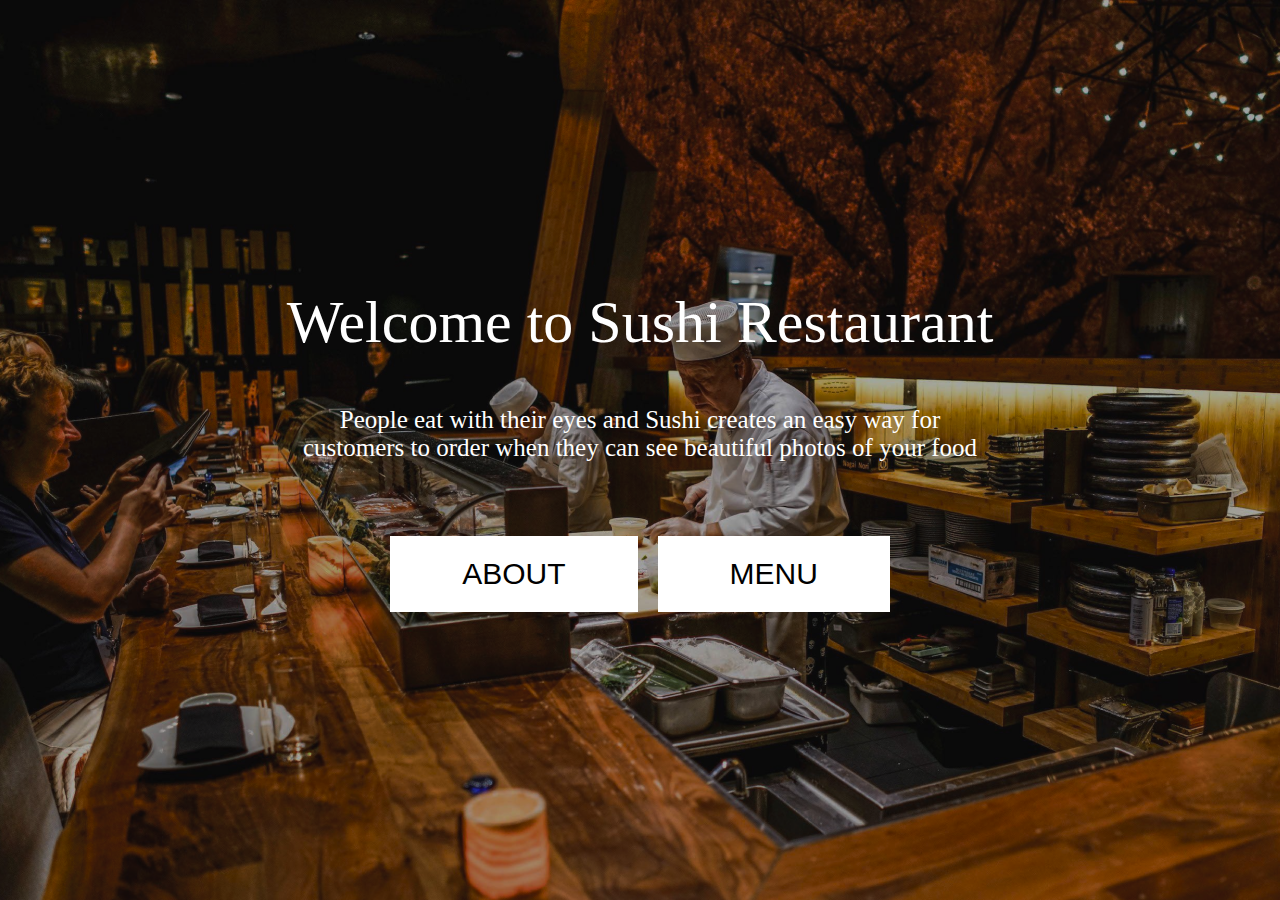
<file: index.html>
<!DOCTYPE html>
<html lang="en">
<head>
    <meta charset="UTF-8">
    <meta name="viewport" content="width=device-width, initial-scale=1.0">
    <title>Sushi</title>
    <link rel="stylesheet" href="landingPage.css" />
</head>
<body>
    <div class="landing">
        <!-- <img class="landing-image" src="images/restaurant.png" alt="landing-image"> -->
        <div class="landing-text">
            <p class="landing-text-heading">Welcome to Sushi Restaurant</p>
            <p class="landing-text-desc">People eat with their eyes and Sushi creates an easy way for</p>
            <p class="text-desc">customers to order when they can see beautiful photos of your food</p>
            <div class="landing-btns">
                <button>ABOUT</button>
                <button onclick="handleMenu()">MENU</button>
            </div>
        </div>
    </div>
    <script src="landingPage.js"></script>
</body>
</html>
</file>
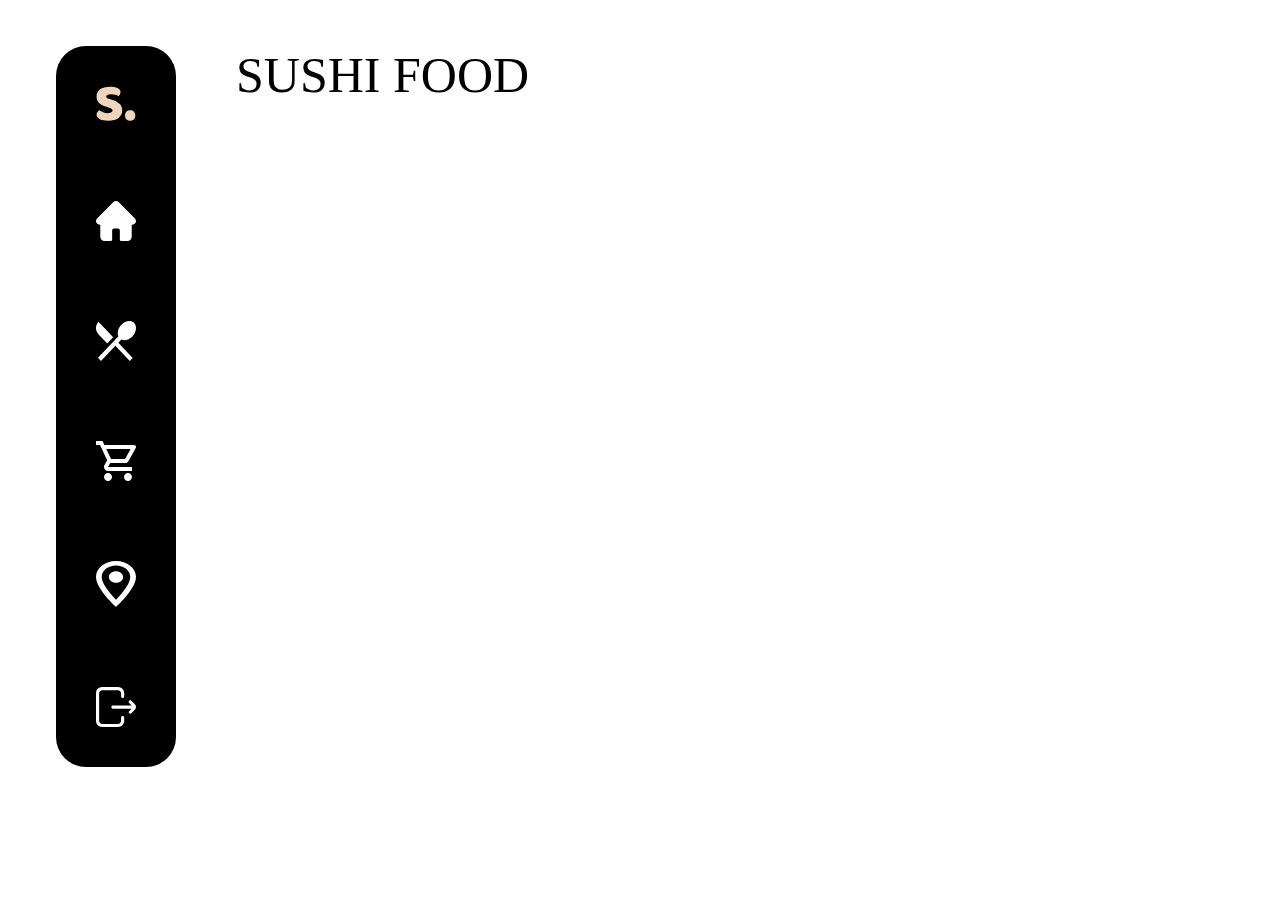
<file: menu.html>
<!DOCTYPE html>
<html lang="en">
<head>
    <meta charset="UTF-8">
    <meta name="viewport" content="width=device-width, initial-scale=1.0">
    <title>Document</title>
    <link rel="stylesheet" href="menu.css" />
</head>
<body>
    <!-- <h1>welcome to menu page</h1> -->
     <div class="menu-page">
        <div class="menu">
            <img src="/icons/logo.svg" alt="menu-icons" onclick="homeHandle()" />
            <img src="/icons/home.svg" alt="menu-icons" onclick="homeHandle()" />
            <img src="/icons/menu.svg" alt="menu-icons" />
            <img src="/icons/cart.svg" alt="menu-icons" onclick="cartHandle()" />
            <img src="/icons/location.svg" alt="menu-icons" />
            <img src="/icons/exit.svg" alt="menu-icons" />
        </div>
        <div class="menu-container">
            <p style="font-size: 50px;margin: 0;">SUSHI FOOD</p>
            <div class="menu-card-container">

            </div>
        </div>
     </div>
</body>
</html>
</file>
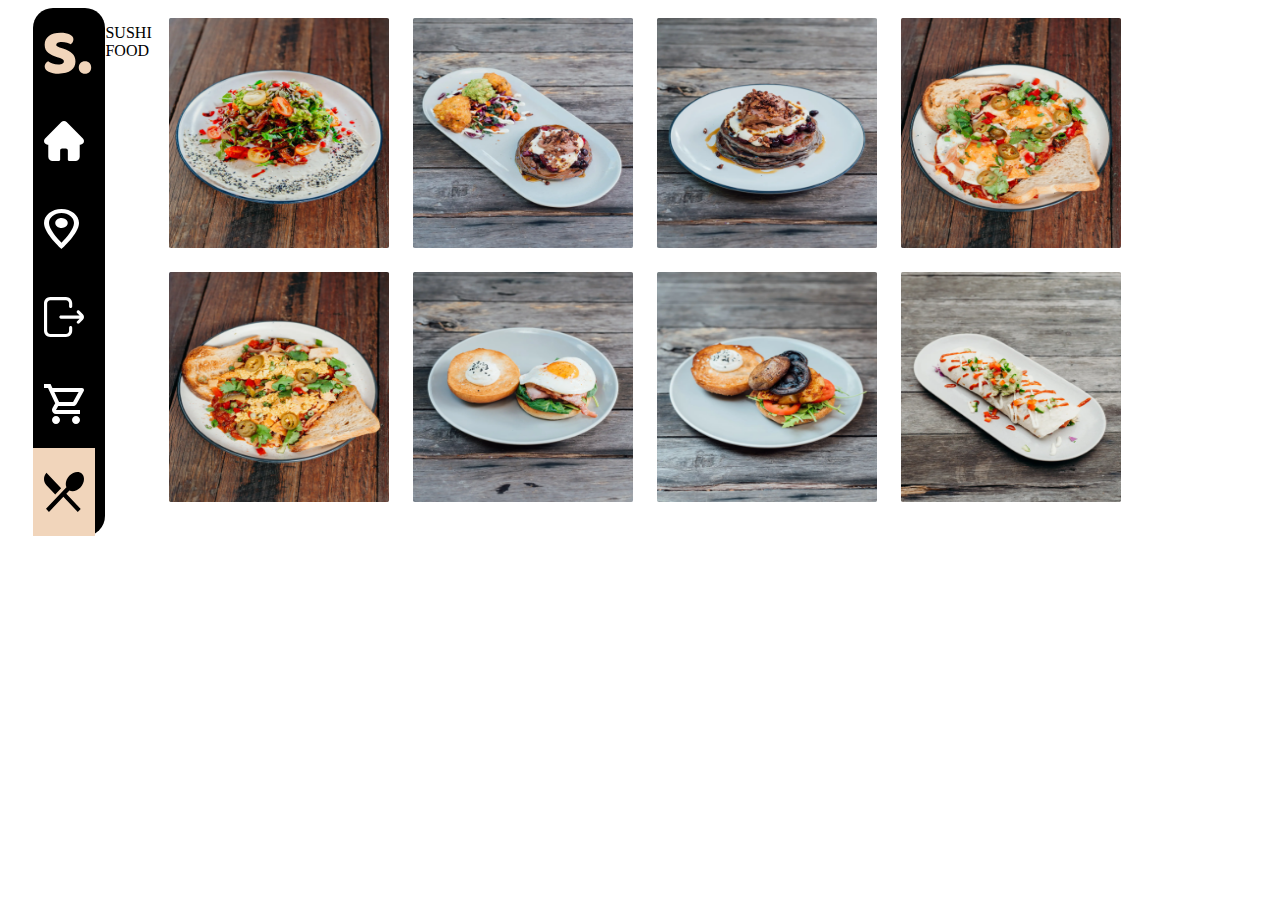
<file: testing/menu.html>
<!DOCTYPE html>
<html lang="en">
<head>
    <meta charset="UTF-8">
    <meta name="viewport" content="width=device-width, initial-scale=1.0">
    <title>Document</title>
    <link rel="stylesheet" href="landingpage.css">
</head>
<body>
    <div class="container">
        <div class="left_cart_menu">
            <img src="images/S..svg" alt="alternate svg" class="left_cart_menu_svg">
            <img src="images/Vector.svg" alt="alternate svg" class="left_cart_menu_svg">
            <img src="images/place_24px.svg" alt="alternate svg" class="left_cart_menu_svg">
            <img src="images/Group7.svg" alt="alternate svg" class="left_cart_menu_svg">
            <img src="images/shopping_cart_24px.svg" alt="alternate svg" class="left_cart_menu_svg">
            <img src="images/restaurant_menu_24px.svg" alt="alternate svg" class="left_cart_menu_svg menu">
            </div>
            <p class="menu_title">SUSHI FOOD</p>
            <div class="food_image">
                <img src="images/Rectangle 9.png" alt="food_image">
                <img src="images/Rectangle 10.png" alt="food_image">
                <img src="images/Rectangle 11.png" alt="food_image">
                <img src="images/Rectangle 12.png" alt="food_image">
                <img src="images/Rectangle 13.png" alt="food_image">
                <img src="images/Rectangle 14.png" alt="food_image">
                <img src="images/Rectangle 15.png" alt="food_image">
                <img src="images/Rectangle 16.png" alt="food_image">
            </div>
    </div>
    
</body>
</html>
</file>
<file: landingPage.css>
body{
    margin: 0;
}
.landing{
    width: 100%;
    height: 100vh;
    display: flex;
    flex-direction: column;
    justify-content: center;
    align-items:center;
    text-align:center;
    background : url("images/restaurant.png");
}

.landing-text p {
    margin: 0;
}
.landing-text-heading {
    font-size: 60px;
    color: #fff;
}
.landing-text-desc {
    color: #fff;
    font-size: 25px;
    padding-top: 49px;
}
.text-desc {
    color: #fff;
    font-size: 25px;
}
.landing-btns {
    display: flex;
    justify-content: center;
    gap: 20px;
    margin-top: 74px;
}

button {
    background-color: #fff;
    border: none;
    padding: 21px 72px;
    font-size: 30px;
    cursor: pointer;
}
</file>
<file: menu.css>
body {
    margin: 0;
}
.menu-page {
    padding: 46px 56px;
    display: flex;
    gap: 60px;
}
.menu {
    background-color: #000;
    display: flex;
    flex-direction: column;
    border-radius: 30px;
}
.menu img {
    padding: 40px;
    width: 40px;
    cursor: pointer;
}
.menu img:hover{
    background-color: #F1D5BB;
}
</file>
<file: testing/landingpage.css>
.left_cart_menu {
    background-color: black;
    height: 18%;
    width: 10%;
    border-radius: 20px;
    margin-left: 2%;
}
.left_cart_menu_svg{
    display: grid;
    /* grid-template-columns: auto; */
    padding: 33% 15%;
}
.menu {
    background-color: #f1d5bb;
}
.container {
    display: flex;
    flex-direction: row;
}
.food_image img {
    /* height: 224px; */
    width: 220px;
    height: 230px;
    /* gap: 10px; */
    padding: 10px 10px;
}
.menu_title {
    /* display: flex;
    flex-direction: column; */
    /* display: grid;
    justify-items: center; */
    /* grid-row: auto; */
}
/* .food_name{
    font-family: mulish;
    font-size: 20px;
    line-height: 25.1px;
} */
</file>
